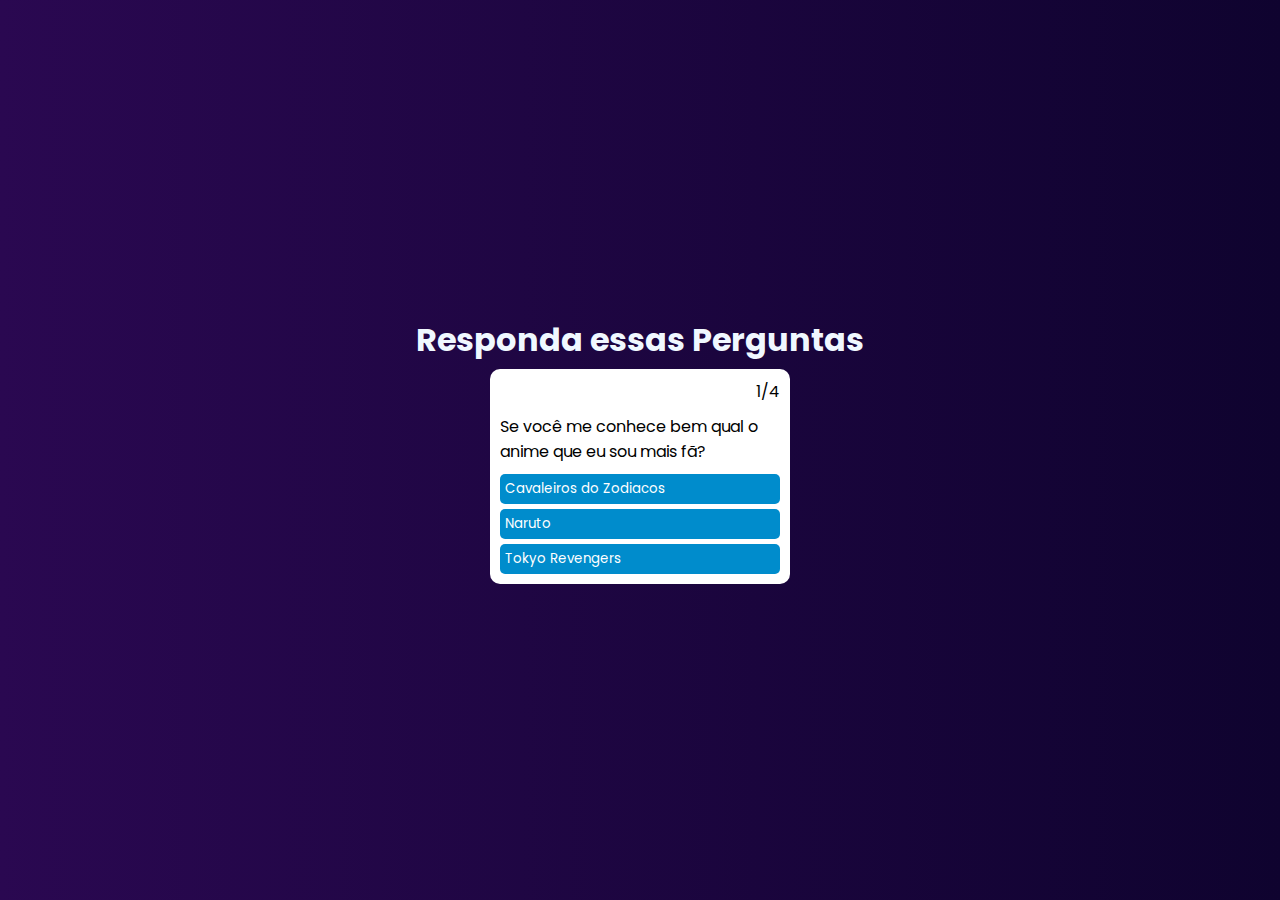
<file: index.html>
<!DOCTYPE html>
<html lang="pt-br">
  <head>
    <meta charset="UTF-8" />
    <meta name="viewport" content="width=device-width, initial-scale=1.0" />
    <link rel="stylesheet" href="style.css" />
    <title>Pequena Surpresa!</title>
  </head>
  <body>
    <h1>Responda essas Perguntas</h1>
    <main>
      <div class="content">
        <span class="spnQtd"></span>
        <span class="question"></span>
        <div class="answers"></div>
      </div>
      <div class="finish">
        <span></span>
        <button><a href="card.html">Proxima Pagina</a></button>
      </div>
    </main>

    <script src="scrpt.js" type="module"></script>
  </body>
</html>
</file>
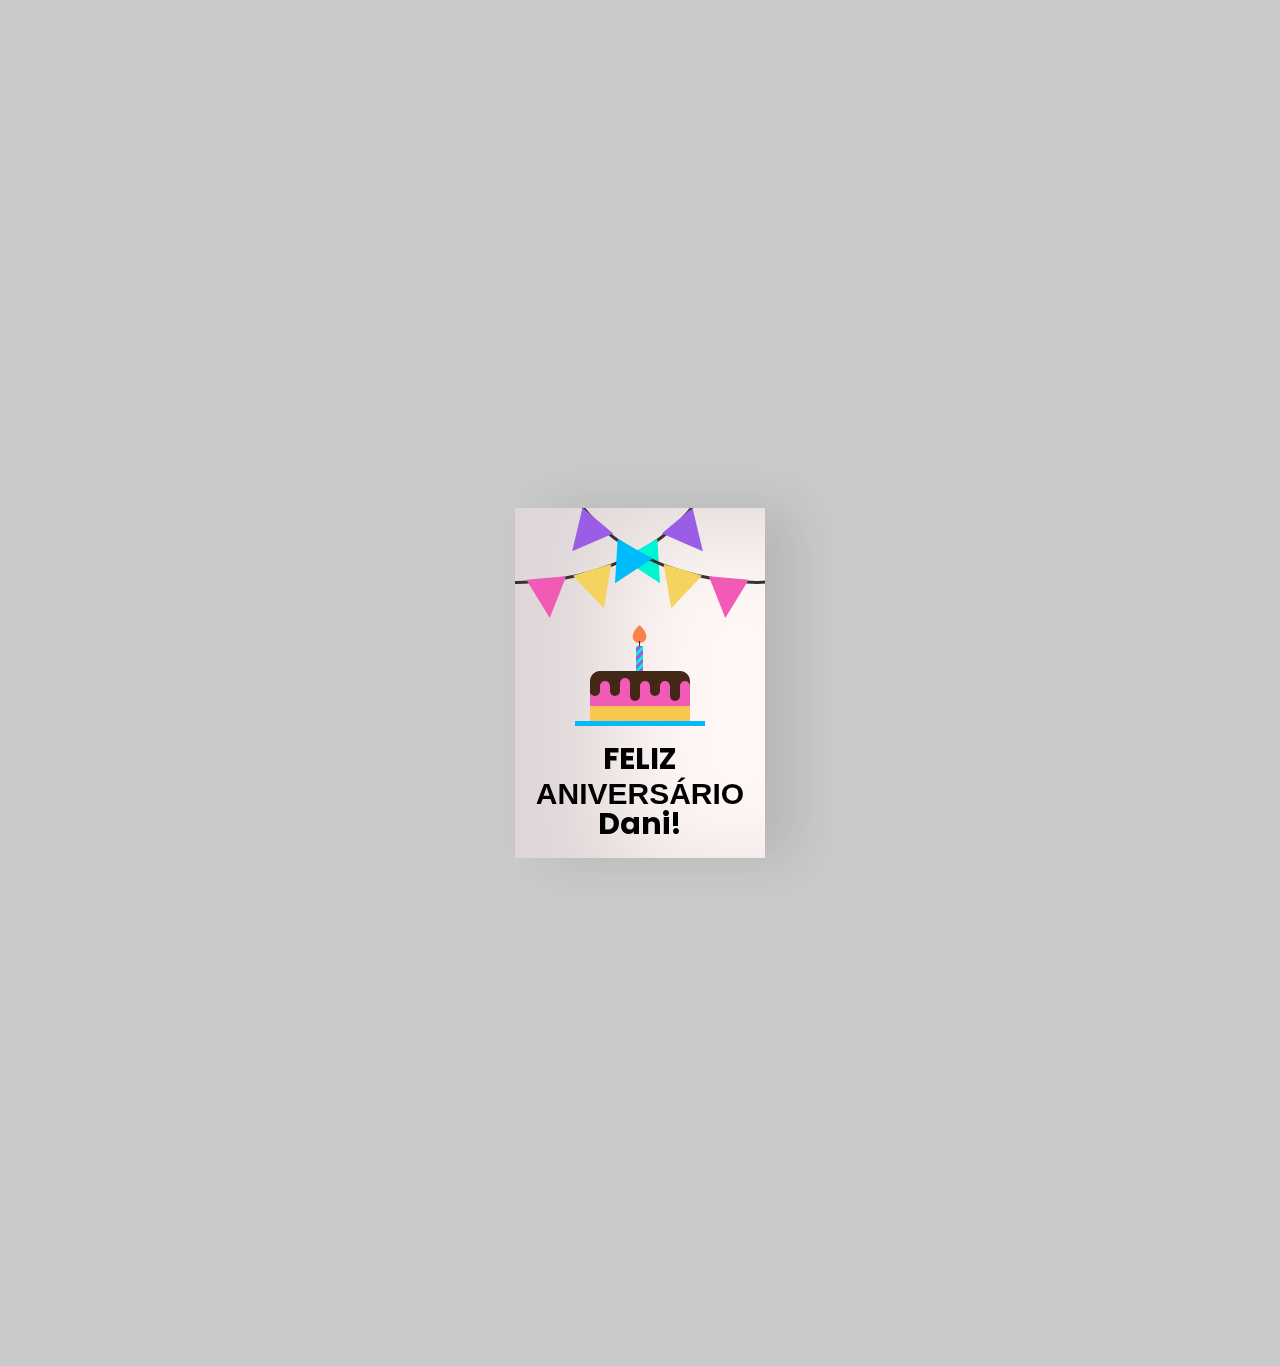
<file: card.html>
<!DOCTYPE html>
<html lang="pt-br">
  <head>
    <meta charset="UTF-8" />
    <meta name="viewport" content="width=device-width, initial-scale=1.0" />
    <link rel="stylesheet" href="estilo.css" />
    <link rel="preconnect" href="https://fonts.googleapis.com" />
    <link rel="preconnect" href="https://fonts.gstatic.com" crossorigin />
    <link
      href="https://fonts.googleapis.com/css2?family=Gloria+Hallelujah&family=Poppins:ital,wght@0,300;0,500;1,400&display=swap"
      rel="stylesheet"
    />
    <title>Seu premio!</title>
  </head>
  <body>
    <div class="birthdayCard">
      <div class="cardFront">
        <div class="front-text">
          <h3 class="happy">FELIZ</h3>
          <h2 class="bday">ANIVERSÁRIO</h2>
          <h3 class="toyou">Dani!</h3>
        </div>
        <div class="wrap-deco">
          <div class="decorations"></div>
          <div class="decorationsTwo"></div>
        </div>
        <div class="wrap-decoTwo">
          <div class="decorations"></div>
          <div class="decorationsThree"></div>
        </div>
        <div class="plate">
          <div class="cake"></div>
          <div class="flame"></div>
        </div>
      </div>
      <div class="cardInside">
        <div class="inside-text">
          <h3 class="happy">FELIZ</h3>
          <h2 class="bday">ANIVERSÁRIO</h2>
          <h3 class="toyou">Dani!</h3>
        </div>
        <div class="wishes">
          <p>Querida amiga</p>
          <p>
            Amiga queria te agradecer por ser uma amiga tão especia em minha
            vida, vc é uma garota incrivel e torço muito pelo seu sucesso e vou
            esta aqui sempre que precisar, Queria ter feitio isso antes mas ta
            ai sua surpresa kk.
          </p>
          <p class="name">
            Com grande carinho de seu Darling para minha "Darlinga"
          </p>
        </div>
      </div>
    </div>
  </body>
</html>
</file>
<file: style.css>
@import url('https://fonts.googleapis.com/css2?family=Gloria+Hallelujah&family=Poppins:ital,wght@0,300;0,500;1,400&display=swap');

* {
  margin: 0;
  padding: 0;
  box-sizing: border-box;
  font-family: 'poppins', sans-serif;
}

body {
  height: 100vh;
  display: flex;
  align-items: center;
  justify-content: center;
  flex-direction: column;
  gap: 5px;
  background: linear-gradient(90deg, rgb(42, 8, 81) 0%, rgb(15, 3, 47) 100%);
}

body h1 {
  color: aliceblue;
}

main {
  background-color: white;
  padding: 10px;
  border-radius: 10px;
  width: 100%;
  max-width: 300px;
  min-height: 200px;
  display: flex;
  align-items: center;
  justify-content: center;
}

.content {
  display: flex;
  flex-direction: column;
  width: 100%;
  gap: 10px;
}

.spnQtd {
  text-align: end;
}

.answers {
  display: flex;
  flex-direction: column;
  gap: 5px;
}

button {
  width: 100%;
  text-align: start;
  padding: 5px;
  border: none;
  border-radius: 5px;
  cursor: pointer;
  background-color: #008CCC;
  color: white;
}

.finish {
  display: none;
  flex-direction: column;
  gap: 10px;
}

.finish button {
  text-align: center;
}
</file>
<file: estilo.css>
body {
  display: flex;
  align-items: center;
  justify-content: center;
  height:150vh;
  background-color: rgba(168, 167, 167, 0.6);
}
/*Create the card container*/
.birthdayCard {
  position: relative;
  width: 250px;
  height:350px;
  cursor: pointer;
  transform-style: preserve-3d;
  transform: perspective(2500px);
  transition: 4s;
}

.birthdayCard:hover {
    transform: perspective(2500px) rotate(5deg);
    box-shadow: inset 100px 20px 100px rgba(0,0,0,.15), 0 10px 100px rgba(0,0,0,0.3);
}

.birthdayCard:hover .cardFront {
  transform: rotateY(-160deg); 
}

.birthdayCard:hover .front-text {
  display: none;
}

.birthdayCard:hover .wrap-deco {
  display: none;
}

.birthdayCard:hover .wrap-decoTwo {
  display: none;
}

.birthdayCard:hover .plate {
  display: none;
}

/*Style the front of the card*/
.cardFront {
  position: relative;
  background-color: rgb(255, 246, 246);
  width: 250px;
  height:350px;
  overflow: hidden;
  transform-origin: left;
  box-shadow: inset 100px 20px 100px rgba(0,0,0,.13), 30px 0 50px rgba(0,0,0,0.1);
  transition: .4s;
}

.happy, .toyou {
  position: relative;
  font-family: 'Poppins', sans-serif;
  text-align: center;
  backface-visibility: hidden;
  font-size: 30px; 
}

.happy {
  top:198px;
}

.toyou {
  top:123px;
}

.bday {
  position: relative;
  font-family: arial;
  font-size: 30px;
  text-align: center;
  top:163px;
}

.wrap-deco {
  position: absolute;
  top:-230px;
  left:-200px;
}

.decorations {
  position: absolute;
  width: 400px;
  height: 300px;
  border: 3px solid #333;
  border-radius: 50%;
}

.decorations:before, .decorations:after, .decorationsTwo:before, .decorationsTwo:after, .decorationsThree:before, .decorationsThree:after {
  content:"";
  position: absolute;
  border-left: 20px solid transparent;
  border-right: 20px solid transparent;
  width:0;
  height:0;
}

.decorations:before {
  border-top: 40px solid #f15bb5;
  top:297px;
  left:210px;
  transform: rotate(-5deg);
}

.decorations:after{
  border-top: 40px solid #f4d35e;
  top:288px;
  left:260px;
  transform: rotate(-17deg);
}

.decorationsTwo:before {
  border-top: 40px solid #00f5d4;
  top:268px;
  left:315px;
  transform: rotate(-30deg);
}

.decorationsTwo:after, .decorationsThree:after {
  border-top: 40px solid #9b5de5;
  top:238px;
  left:355px;
  transform: rotate(-40deg);
}

.wrap-decoTwo {
  transform: scaleX(-1);
  position: absolute;
  top:-230px;
  left:445px; 
}

.decorationsThree:before {
  border-top: 40px solid #00bbf9;
  top:268px;
  left:315px;
  transform: rotate(-30deg);
}

.plate {
  position: absolute;
  width: 130px;
  height: 5px;
  background-color: #00bbf9;
  left:60px;
  top:213px;
}

.cake {
  position: absolute;
  overflow: hidden;
  width:100px;
  height: 50px;
  background-color: #f15bb5;
  border-radius: 10px 10px 0 0;
  top:-50px;
  left:15px;
  box-shadow: inset 0 -15px #f9c74f, inset 0 15px #432818;
}

.cake:before {
  content:"";
  position: absolute;
  background-color: #432818;
  width:10px;
  height:20px;
  top:5px;
  border-radius:20px;
  box-shadow: 10px 5px #f15bb5, 20px 0px #432818, 30px 2px #f15bb5, 40px 5px #432818, 50px 5px #f15bb5, 60px 0px #432818, 70px 5px #f15bb5, 80px 5px #432818, 90px 5px #f15bb5;
}

.plate:before {
  content:"";
  position: absolute;
  background: repeating-linear-gradient(-45deg, #9b5de5, #9b5de5 3px, #00f5d4 3px, #00f5d4 6px);
  width:7px;
  height: 25px;
  top:-75px;
  left:61px;
}

.plate:after {
  content:"";
  position: absolute;
  width:1px;
  height: 5px;
  background-color: #333;
  top:-80px;
  left:64px;
}


.flame {
  position: absolute;
  background-color: #fb5607;
  border-radius: 80% 0 55% 50% / 55% 0 80% 50%;
  transform: rotate(-45deg);
  width:15px;
  height:15px;
  opacity:0.7;
  top:-93px;
  left:57px;
}

/*Style the inside part of the card*/
.cardInside {
  position: absolute;
  background-color: #fff;
  width: 250px;
  height:350px;
  z-index:-1;
  left:0;
  top:0;
  box-shadow: inset 100px 20px 100px rgba(0,0,0,0.2);
}

.inside-text {
  position: relative;
  top: -160px;
  transform: scale(0.6);
}

.wishes {
 position: relative;
 top: -150px;
 margin: 20px;
 font-size: smaller;
}

p {
  font-family: 'Brush Script MT';
  color: #333;
}

.name {
  margin-left: 50px;
}
</file>
